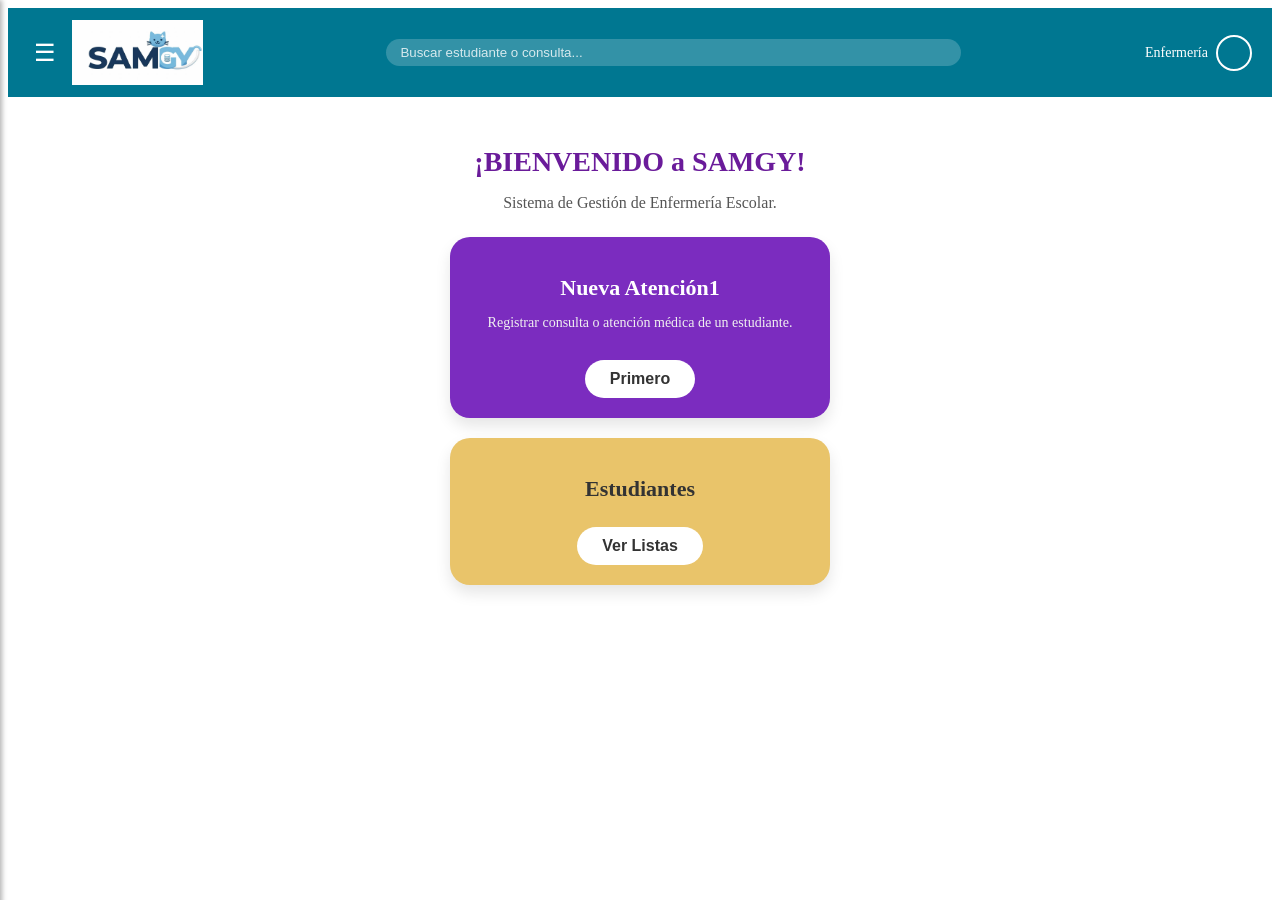
<file: index.html>
<!DOCTYPE html>
<html lang="es">
<head>
  <meta charset="UTF-8">
  <meta name="viewport" content="width=device-width, initial-scale=1.0">
  <title>SAMGY - Sistema de Gestión de Enfermería Escolar</title>
  
  <link rel="preconnect" href="https://fonts.googleapis.com">
  <link rel="preconnect" href="https://fonts.gstatic.com" crossorigin>
  <link href="https://fonts.googleapis.com/css2?family=Montserrat:wght@600;700&family=Open+Sans:wght@400;600&display=swap" rel="stylesheet">
</head>
  <style>
<body>
        box-sizing: border-box;
        margin: 0;
        padding: 0;
        font-family: 'Montserrat', sans-serif;
      }
      body {
        background: linear-gradient(180deg, #e0f7fa 0%, #ffffff 100%);
        min-height: 100vh;
      }
      .navbar {
        background-color: #007791;
        display: flex;
        justify-content: space-between;
        align-items: center;
        padding: 12px 20px;
        color: white;
      }
      .logo-container {
        display: flex;
        align-items: center;
        gap: 10px;
      }
      .menu-btn {
        background: none;
        border: none;
        color: white;
        font-size: 24px;
        cursor: pointer;
      }
      .logo {
        font-size: 24px;
        font-weight: bold;
        letter-spacing: 1px;
      }
      .search-box {
        display: flex;
        align-items: center;
        background-color: rgba(255, 255, 255, 0.2);
        border-radius: 20px;
        padding: 5px 12px;
        width: 45%;
      }
      .search-box input {
        border: none;
        background: transparent;
        color: white;
        width: 100%;
        outline: none;
      }
      .search-box input::placeholder {
        color: rgba(255, 255, 255, 0.8);
      }
      .user-profile {
        display: flex;
        align-items: center;
        gap: 8px;
        font-size: 14px;
      }
      .user-avatar {
        width: 32px;
        height: 32px;
        border-radius: 50%;
        border: 2px solid white;
        display: flex;
        align-items: center;
        justify-content: center;
      }
      .sidebar {
        position: fixed;
        top: 0;
        left: -250px;
        width: 250px;
        height: 100%;
        background-color: #005f73;
        color: white;
        transition: 0.3s ease;
        padding-top: 60px;
        z-index: 1000;
        box-shadow: 2px 0 5px rgba(0,0,0,0.3);
      }
      .sidebar.open {
        left: 0;
      }
      .sidebar a {
        padding: 15px 25px;
        text-decoration: none;
        font-size: 18px;
        color: white;
        display: block;
        transition: 0.2s;
      }
      .sidebar a:hover {
        background-color: #0a9396;
      }
      .close-btn {
        position: absolute;
        top: 15px;
        right: 20px;
        font-size: 28px;
        background: none;
        border: none;
        color: white;
        cursor: pointer;
      }
      .main-content {
        text-align: center;
        padding: 30px 20px;
      }
      .welcome-title {
        font-size: 28px;
        color: #6a1b9a;
        margin-bottom: 5px;
      }
      .welcome-subtitle {
        color: #555;
        font-size: 16px;
        margin-bottom: 25px;
      }
      .cards-container {
        display: flex;
        flex-direction: column;
        align-items: center;
        gap: 20px;
      }
      .card {
        width: 100%;
        max-width: 340px;
        border-radius: 20px;
        padding: 20px;
        text-align: center;
        box-shadow: 0 8px 15px rgba(0, 0, 0, 0.1);
      }
      .card-1 {
        background-color: #7b2cbf;
      }
      .card-2 {
        background-color: #e9c46a;
      }
      .card-btn {
        background-color: white;
        border: none;
        padding: 10px 25px;
        border-radius: 20px;
        font-weight: bold;
        font-size: 16px;
        margin-top: 15px;
        cursor: pointer;
        color: #333;
      }
    </style>
  <div id="mySidebar" class="sidebar">
    <button class="close-btn" onclick="toggleMenu()">&times;</button>
    <a href="#">Inicio</a>
    <a href="#">Mis Cursos</a>
    <a href="#">Atenciones</a>
    <a href="#">Estudiantes</a>
    <a href="#">Sobre Nosotros</a>
    <a href="#">Configuración</a>
  </div>
  <header class="navbar">
    <div class="logo-container">
      <button class="menu-btn" onclick="togglemenu()">&#9776;</button>
      <img src="logo.nuevo.png" alt="logo" style="height: 65px; width: auto; object-fit: contain;">
    </div>
    <div class="search-box">
      <input type="text" placeholder="Buscar estudiante o consulta...">
    </div>
    <div class="user-profile">
      <span>Enfermería</span>
      <div class="user-avatar"> </div>
    </div>
  </header>
  <main class="main-content">
    <h1 class="welcome-title">¡BIENVENIDO a SAMGY!</h1>
    <p class="welcome-subtitle">Sistema de Gestión de Enfermería Escolar.</p>
    <section class="cards-container">
      <div class="card card-1">
        <h2 style="font-size: 22px; color: #ffffff; margin-bottom:10px ">Nueva Atención1</h2>
       <p style="color:#f0f0f0; font-size: 14px; ">Registrar consulta o atención médica de un estudiante. </p>
        <button class="card-btn">Primero</button>
      </div>
      <div class="card card-2">
        <h2 style="font-size: 22px; color: #333333; margin-bottom: 10px">Estudiantes</h2>
        <button class="card-btn">Ver Listas</button>
      </div>
    </section>
  </main>
  <script>
    function toggleMenu() {
      const sidebar = document.getElementById("mySidebar");
      sidebar.classList.toggle("open");
    }
  </script>
<script src="App.js"></script>
</body>
</html>
</file>
